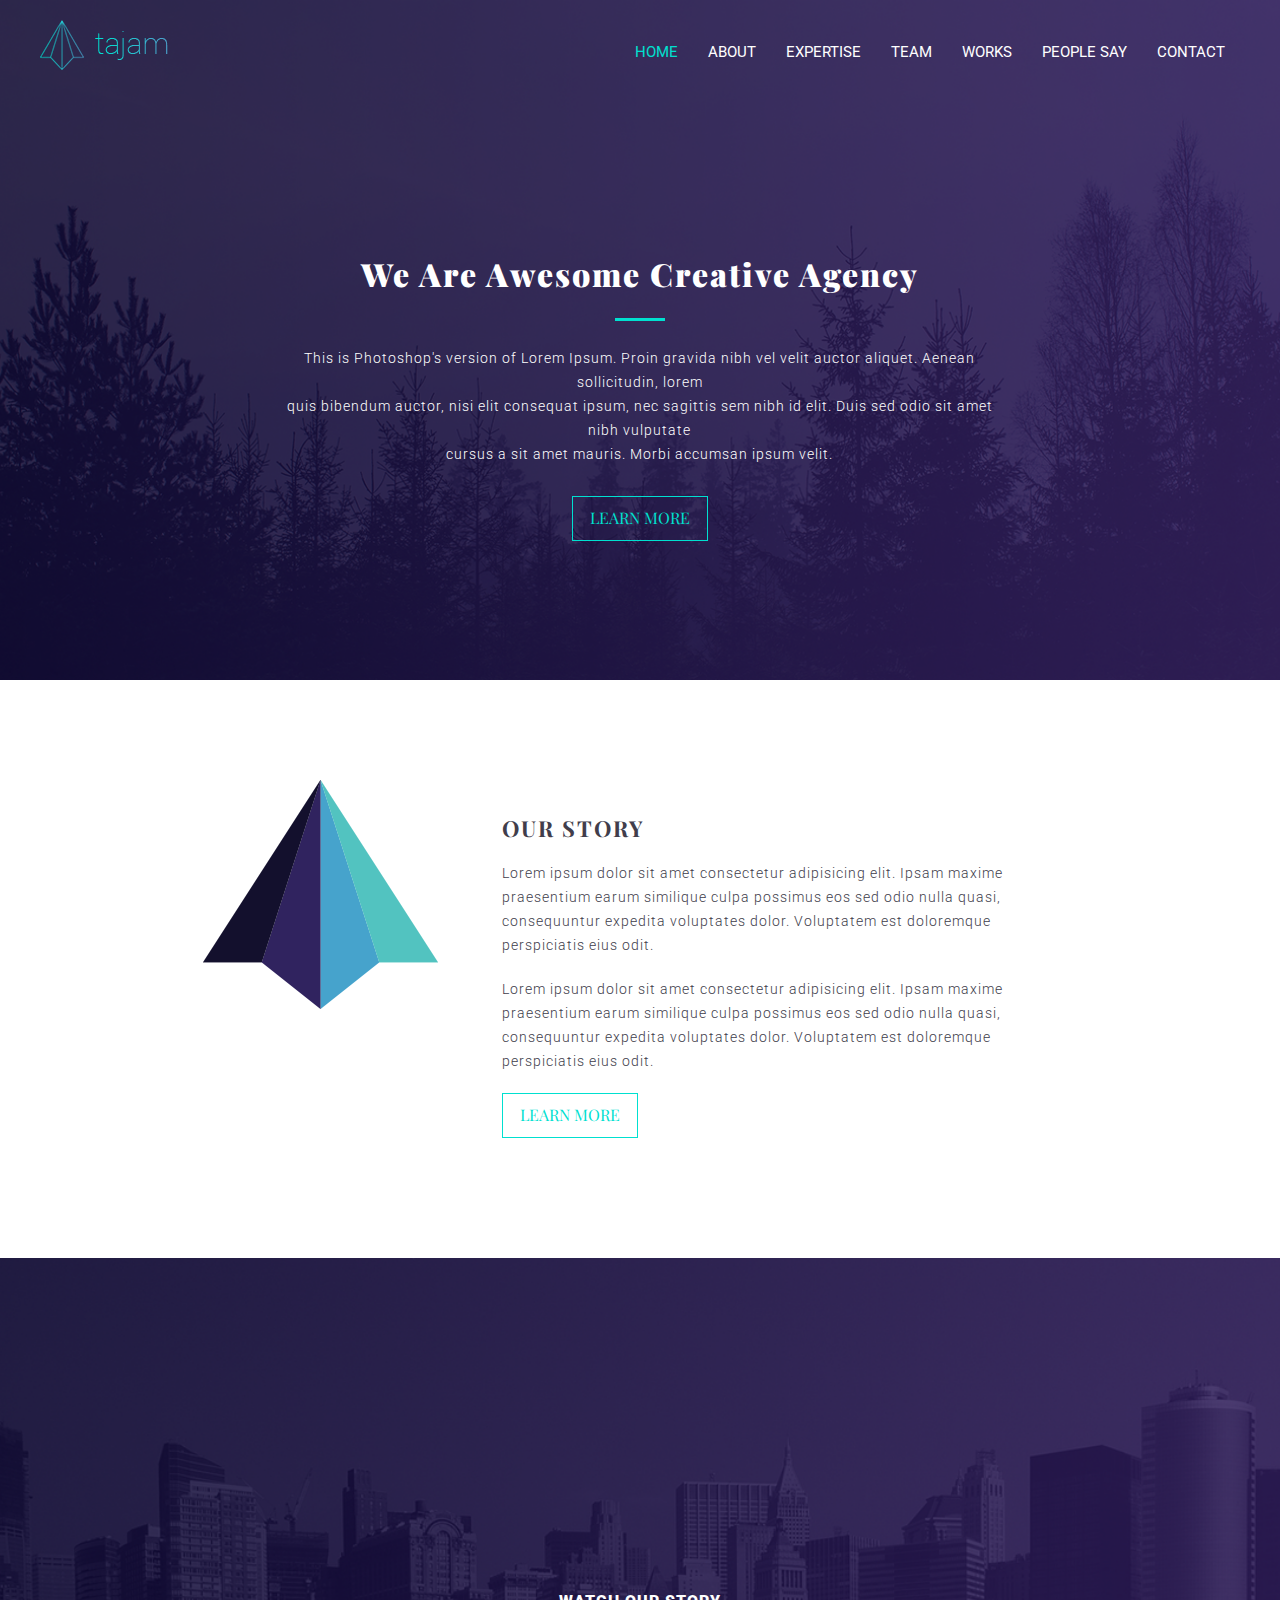
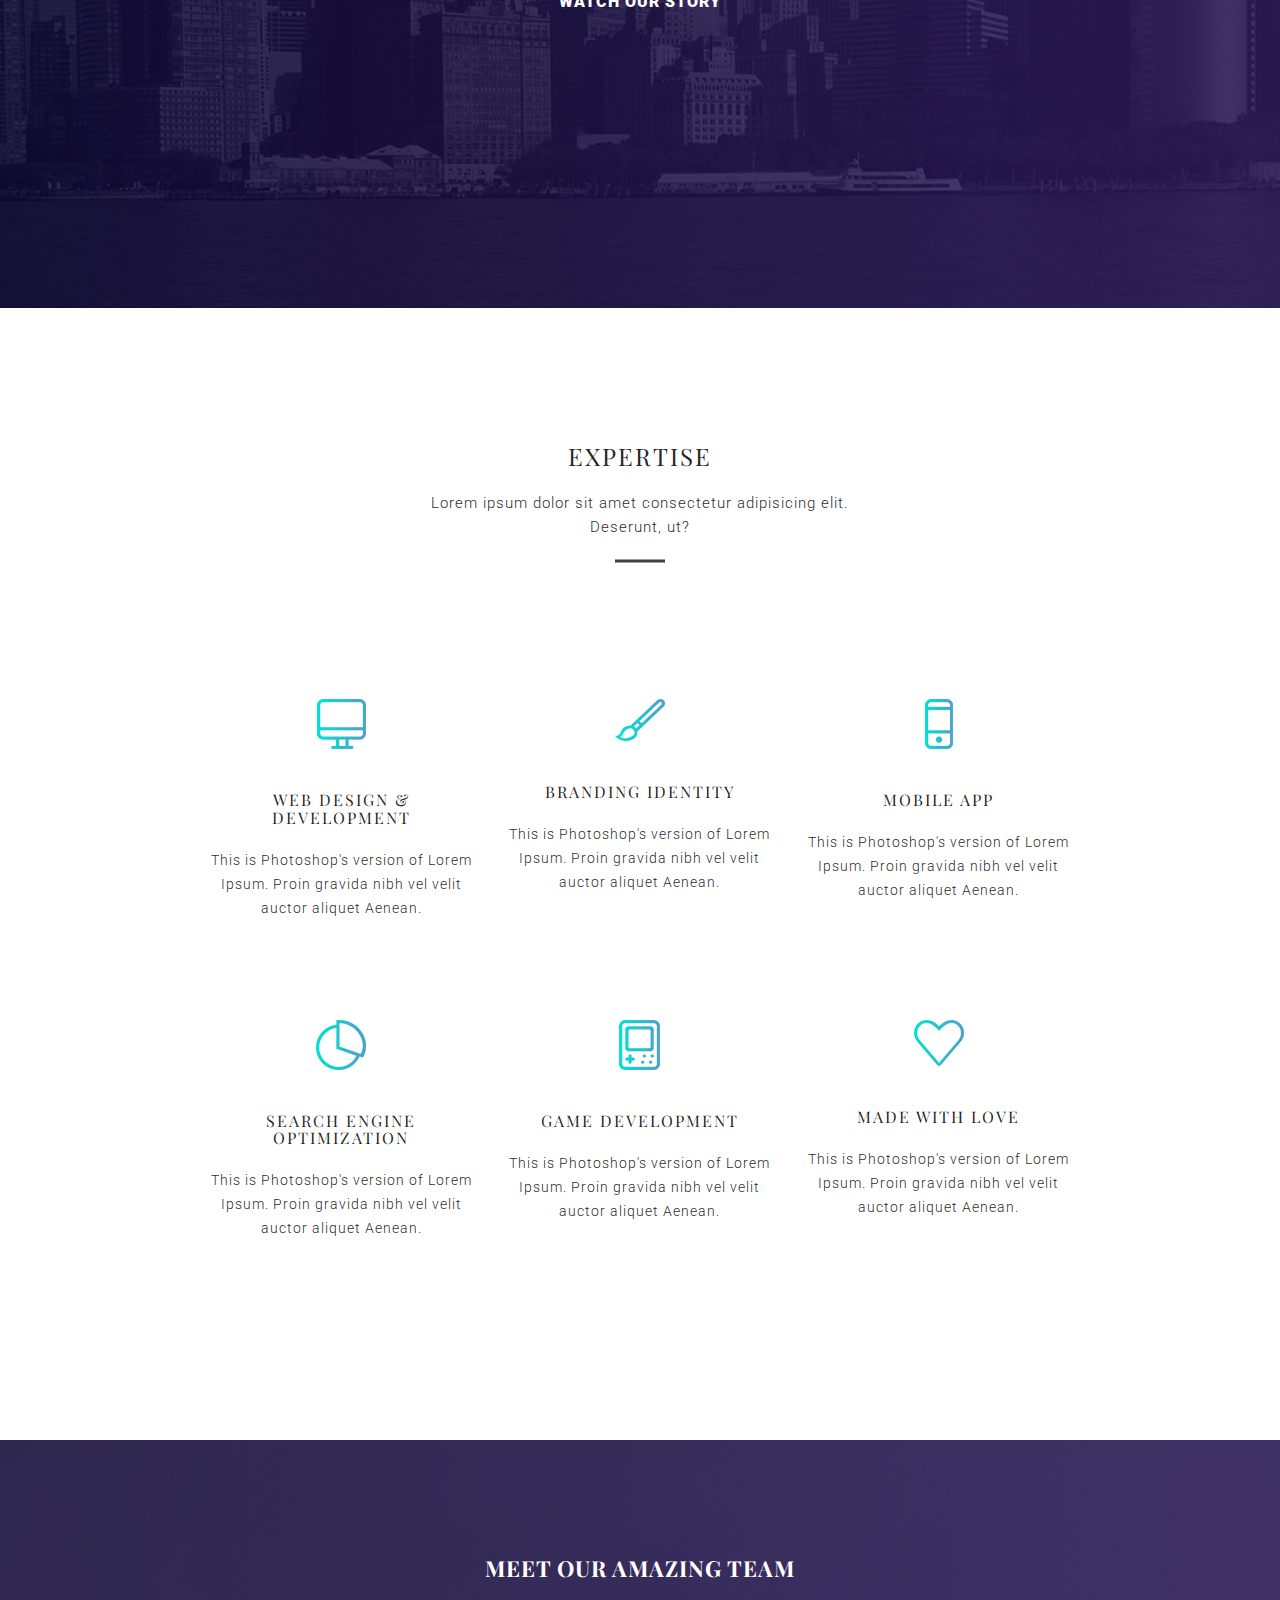
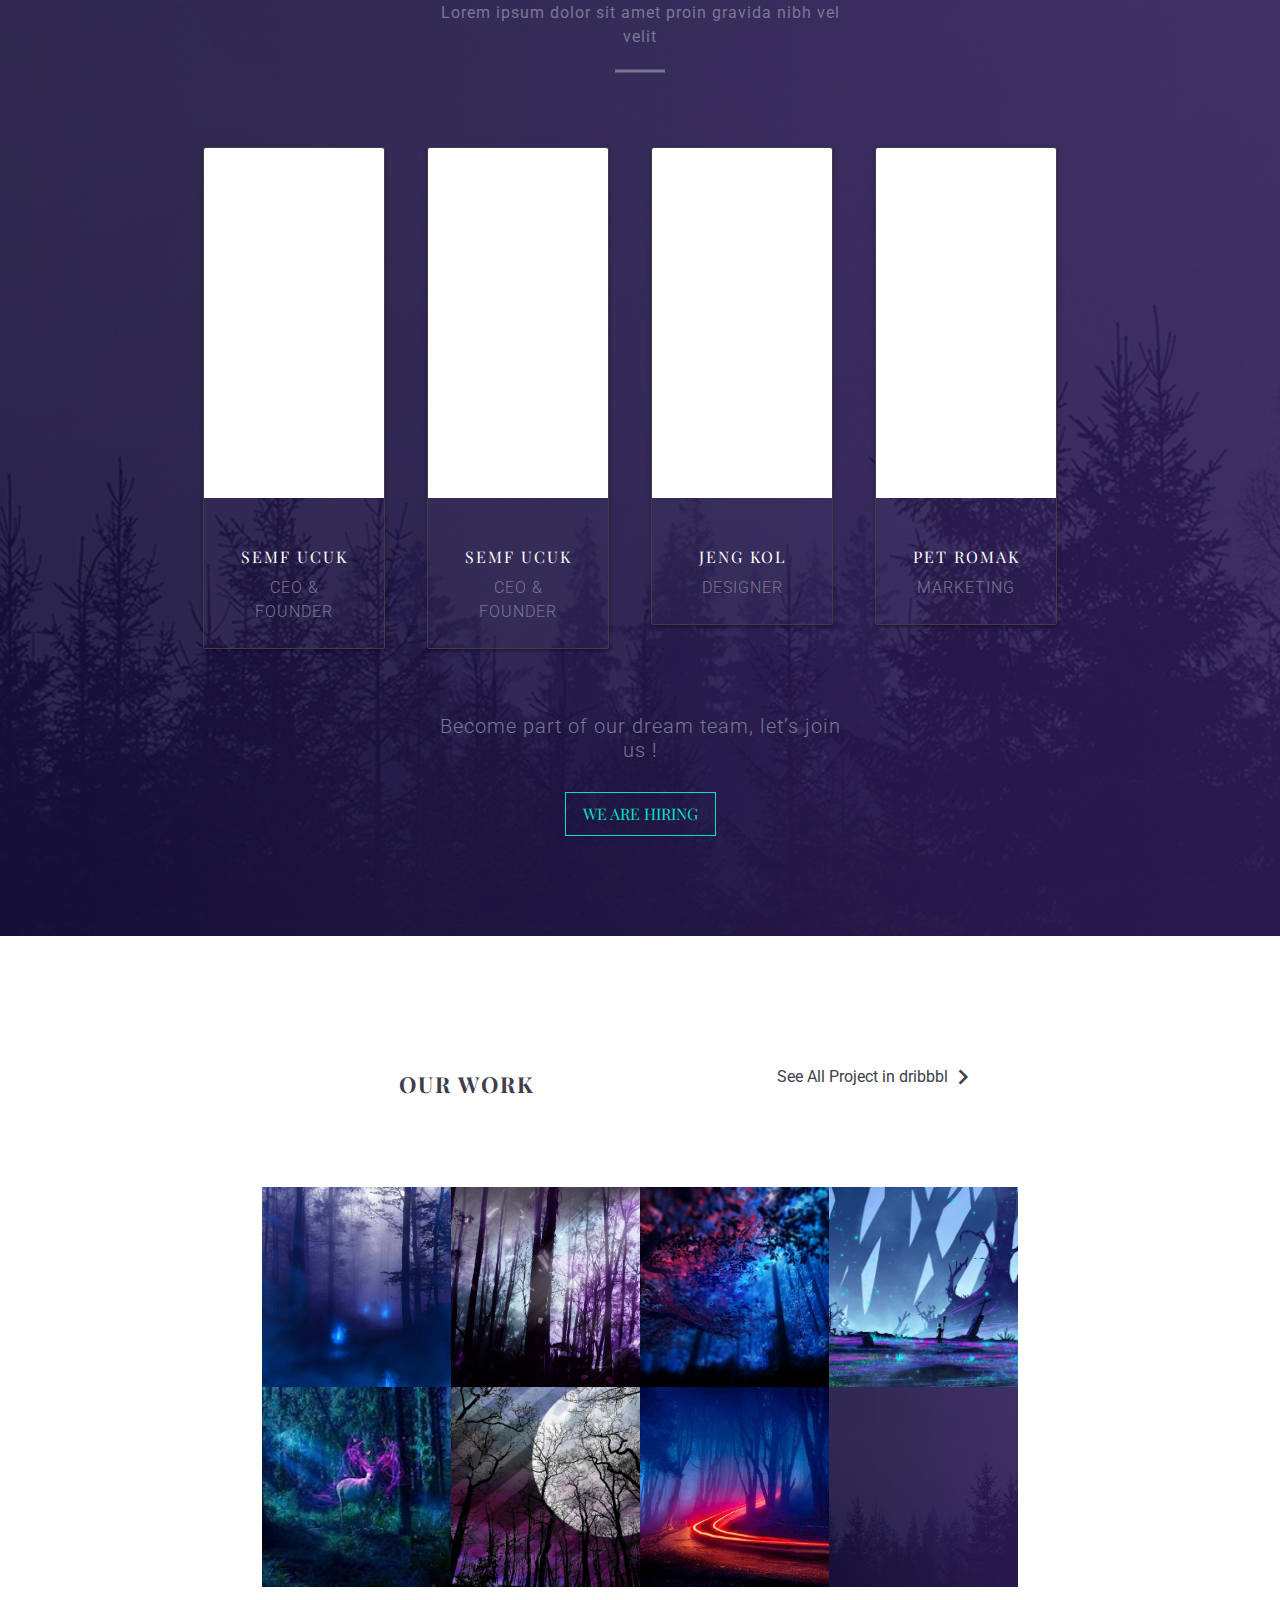
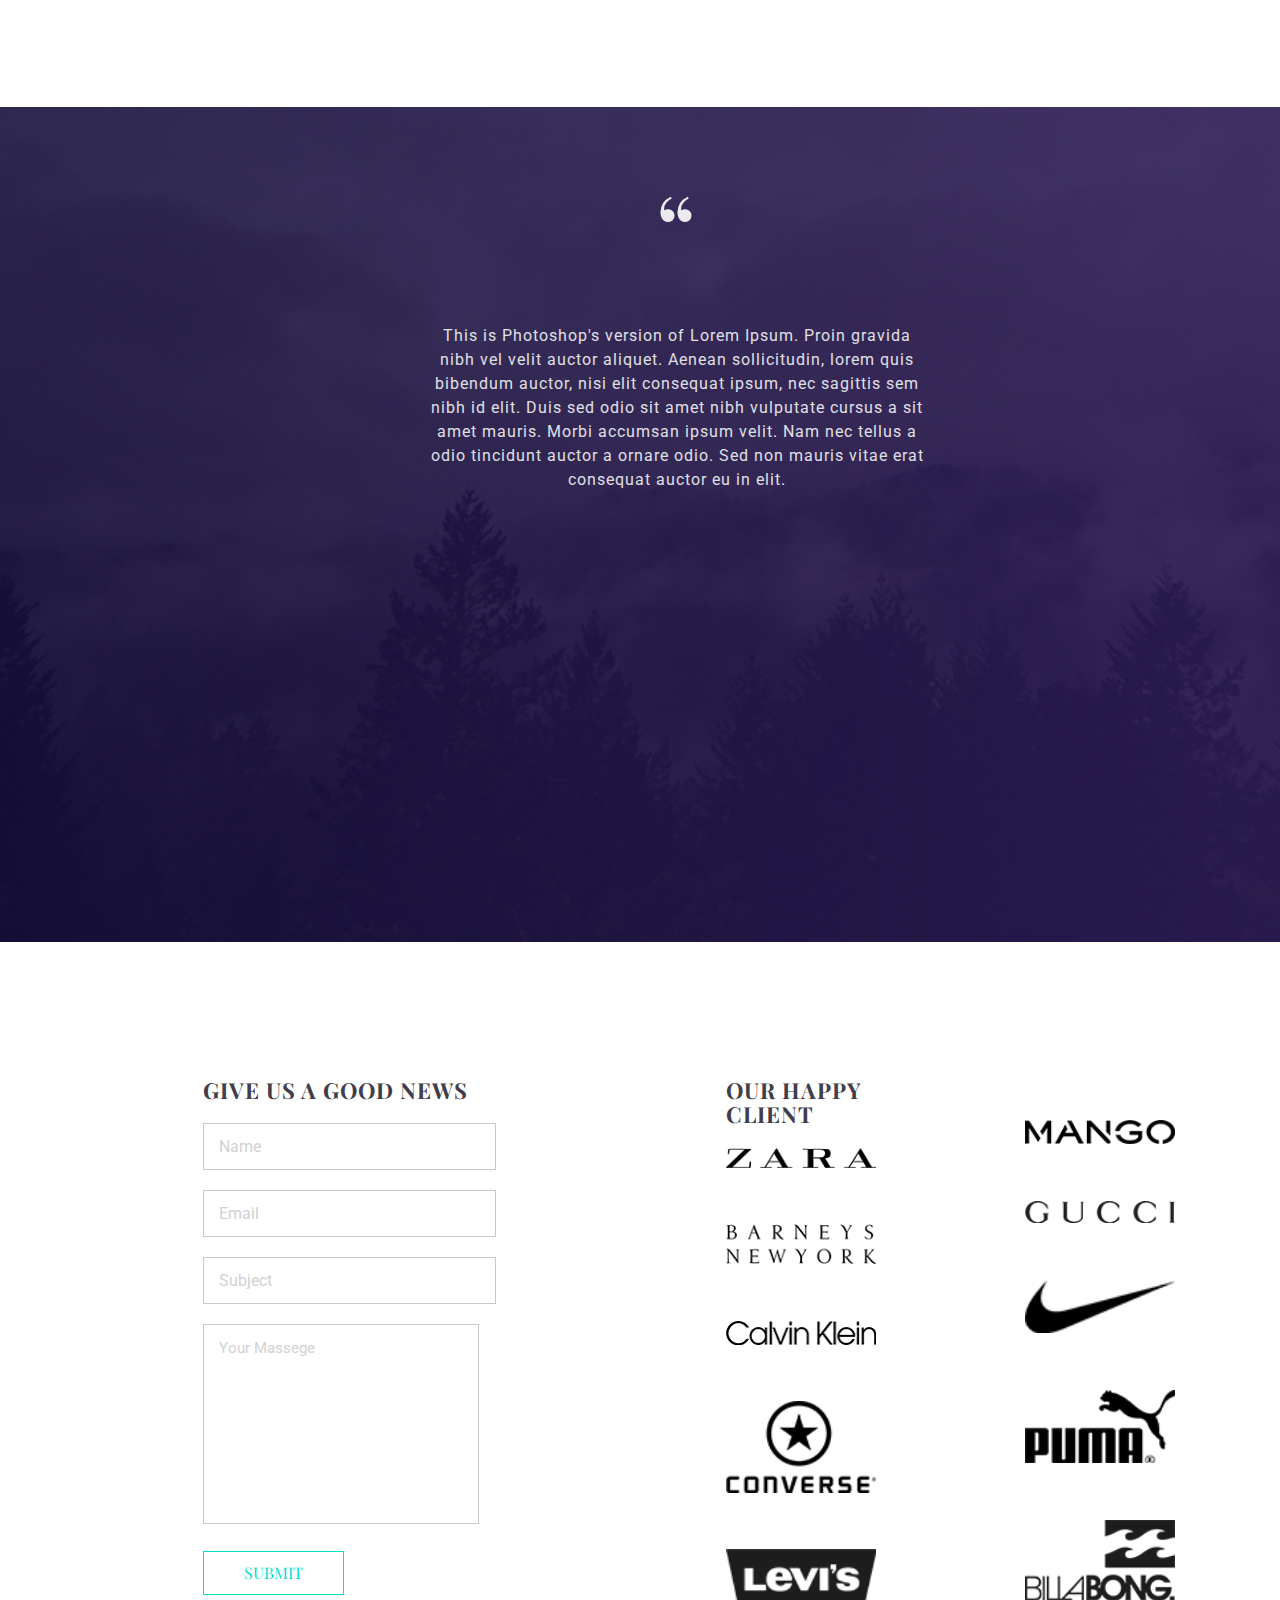
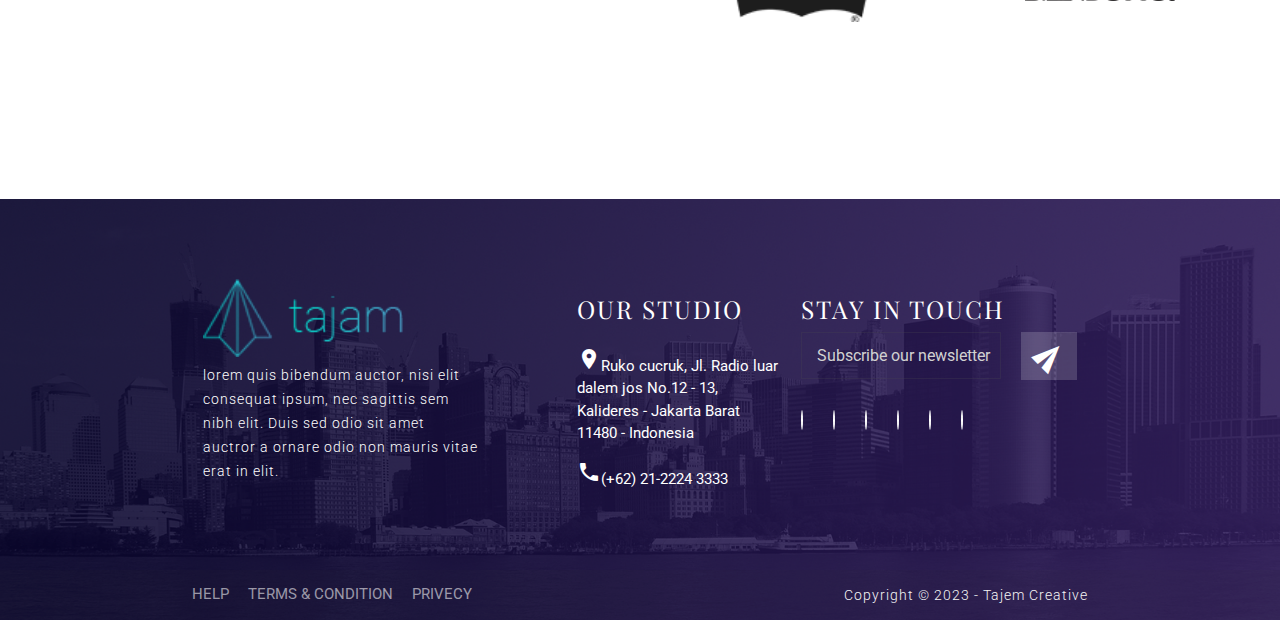
<file: index.html>
<!DOCTYPE html><html lang="en"><head><meta charset="utf-8"><meta name="viewport" content="width=device-width, initial-scale=1.0"><title>TAJEM</title><link rel="icon" type="image/x-icon" href="Replace_with_your_logo.5d8e3018.png"><link rel="stylesheet" href="https://cdnjs.cloudflare.com/ajax/libs/font-awesome/6.4.2/css/all.min.css" integrity="sha512-z3gLpd7yknf1YoNbCzqRKc4qyor8gaKU1qmn+CShxbuBusANI9QpRohGBreCFkKxLhei6S9CQXFEbbKuqLg0DA==" crossorigin referrerpolicy="no-referrer"><link href="https://fonts.googleapis.com/icon?family=Material+Icons" rel="stylesheet"><link type="text/css" rel="stylesheet" href="index.38c04e9c.css" media="screen,projection"><link rel="stylesheet" href="index.156e88ff.css"></head><body> <header id="header"> <nav> <div class="nav__container nav-wrapper"> <a href="index.html" class="brand-logo"><img class="header__img" src="tajam.859ec18f.png" alt></a> <a href="#" data-target="mobile-demo" class="sidenav-trigger"><i class="material-icons">menu</i></a> <ul class="hide-on-med-and-down right"> <li><a class="active" href="index.html">HOME</a></li> <li><a href="#">ABOUT</a></li> <li><a href="#">EXPERTISE</a></li> <li><a href="#">TEAM</a></li> <li><a href="#">WORKS</a></li> <li><a href="#">PEOPLE SAY</a></li> <li><a href="#">CONTACT</a></li> </ul> </div> </nav>  <ul class="sidenav" id="mobile-demo"> <li><a href="index.html">HOME</a></li> <li><a href="#">ABOUT</a></li> <li><a href="#">EXPERTISE</a></li> <li><a href="#">TEAM</a></li> <li><a href="#">WORKS</a></li> <li><a href="#">PEOPLE SAY</a></li> <li><a href="#">CONTACT</a></li> </ul> <div class="aboutUS"> <div class="container"> <div class="row"> <div class="col m10 offset-m1"> <h1 class="aboutUS__header">We Are Awesome Creative Agency</h1> <p class="aboutUS__text">This is Photoshop's version of Lorem Ipsum. Proin gravida nibh vel velit auctor aliquet. Aenean sollicitudin, lorem <br>quis bibendum auctor, nisi elit consequat ipsum, nec sagittis sem nibh id elit. Duis sed odio sit amet nibh vulputate <br>cursus a sit amet mauris. Morbi accumsan ipsum velit.</p> <button class="btn__primary">learn more</button> </div> </div> </div> </div> </header> <main id="main"> <div class="story"> <div class="container"> <div class="row"> <div class="col m4"> <img src="Replace_with_your_logo.5d8e3018.png" alt class="main__img"> </div> <div class="col m8"> <h2 class="story__header">OUR STORY</h2> <p class="story__text">Lorem ipsum dolor sit amet consectetur adipisicing elit. Ipsam maxime praesentium earum similique culpa possimus eos sed odio nulla quasi, consequuntur expedita voluptates dolor. Voluptatem est doloremque perspiciatis eius odit.</p> <p class="story__text">Lorem ipsum dolor sit amet consectetur adipisicing elit. Ipsam maxime praesentium earum similique culpa possimus eos sed odio nulla quasi, consequuntur expedita voluptates dolor. Voluptatem est doloremque perspiciatis eius odit.</p> <button class="btn__primary">Learn more</button> </div> </div> </div> </div> <div class="story__video"> <a class="storry__video_link" href="#"><i class="fa-circle-play fa-regular"></i></a> <p class="story__video__text">watch our story</p> </div> <div class="expertise"> <div class="container"> <div class="row"> <div class="col expertise__box m6 offset-m3"> <h2 class="expertise__box_header">expertise</h2> <p class="expertise__box_text">Lorem ipsum dolor sit amet consectetur adipisicing elit. Deserunt, ut?</p> </div> </div> <div class="expertise__item_box row">  <div class="col expertise__container m4 s12"> <img src="pc.ef7fba53.png" alt class="expertise__container_img"> <h2 class="expertise__container_header">WEB DESIGN & DEVELOPMENT</h2> <p class="expertise__container_text">This is Photoshop's version of Lorem Ipsum. Proin gravida nibh vel velit auctor aliquet Aenean.</p> </div>  <div class="col expertise__container m4 s12"> <img src="PUT_YOUR_ICON_HERE%20(1).d5d97c92.png" alt class="expertise__container_img"> <h2 class="expertise__container_header">BRANDING IDENTITY</h2> <p class="expertise__container_text">This is Photoshop's version of Lorem Ipsum. Proin gravida nibh vel velit auctor aliquet Aenean.</p> </div>  <div class="col expertise__container m4 s12"> <img src="PUT_YOUR_ICON_HERE%20(2).f0d4e178.png" alt class="expertise__container_img"> <h2 class="expertise__container_header">MOBILE APP</h2> <p class="expertise__container_text">This is Photoshop's version of Lorem Ipsum. Proin gravida nibh vel velit auctor aliquet Aenean.</p> </div> </div> <div class="row">  <div class="col expertise__container m4 s12"> <img src="PUT_YOUR_ICON_HERE%20(3).d35aefab.png" alt class="expertise__container_img"> <h2 class="expertise__container_header">SEARCH ENGINE OPTIMIZATION</h2> <p class="expertise__container_text">This is Photoshop's version of Lorem Ipsum. Proin gravida nibh vel velit auctor aliquet Aenean.</p> </div>  <div class="col expertise__container m4 s12"> <img src="PUT_YOUR_ICON_HERE%20(4).69dcbf3e.png" alt class="expertise__container_img"> <h2 class="expertise__container_header">GAME DEVELOPMENT</h2> <p class="expertise__container_text">This is Photoshop's version of Lorem Ipsum. Proin gravida nibh vel velit auctor aliquet Aenean.</p> </div>  <div class="col expertise__container m4 s12"> <img src="PUT_YOUR_ICON_HERE%20(5).ab506016.png" alt class="expertise__container_img"> <h2 class="expertise__container_header">MADE WITH LOVE</h2> <p class="expertise__container_text">This is Photoshop's version of Lorem Ipsum. Proin gravida nibh vel velit auctor aliquet Aenean.</p> </div> </div> </div> </div> <div class="team"> <div class="container"> <div class="row team__header_box"> <div class="col m6 offset-m3"> <h2 class="team__header">MEET OUR AMAZING TEAM</h2> <p class="team__text">Lorem ipsum dolor sit amet proin gravida nibh vel velit</p> </div> </div> <div class="row">  <div class="col l3 m6 s12"> <div class="card"> <div class="card-image"> <img class="team__card_img" src="Card-img-1.d2567457.png"> </div> <div class="card-content"> <h5 class="card__content_header">SEMF UCUK</h5> <p class="card__content_text">CEO & FOUNDER</p> </div> </div> </div>  <div class="col l3 m6 s12"> <div class="card"> <div class="card-image"> <img class="team__card_img" src="Card-img-1.d2567457.png"> </div> <div class="card-content"> <h5 class="card__content_header">SEMF UCUK</h5> <p class="card__content_text">CEO & FOUNDER</p> </div> </div> </div>  <div class="col l3 m6 s12"> <div class="card"> <div class="card-image"> <img class="team__card_img" src="Card-img-1.d2567457.png"> </div> <div class="card-content"> <h5 class="card__content_header">JENG KOL</h5> <p class="card__content_text">DESIGNER</p> </div> </div> </div>  <div class="col l3 m6 s12"> <div class="card"> <div class="card-image"> <img class="team__card_img" src="Card-img-1.d2567457.png"> </div> <div class="card-content"> <h5 class="card__content_header">PET ROMAK</h5> <p class="card__content_text">MARKETING</p> </div> </div> </div> </div> <div class="team__info"> <div class="row"> <div class="col m6 offset-m3"> <p class="team__info_text">Become part of our dream team, let’s join us ! </p> <button class="btn__primary">WE ARE HIRING</button> </div> </div> </div> </div> </div> <div class="gallery"> <div class="container"> <div class="gallery__center_container row"> <div class="col m4"> <h2 class="gallery__header"> OUR WORK </h2> </div> <div class="col m4"> <a href="#" class="gallery__link"> See All Project in dribbbl <i class="large material-icons"> chevron_right </i> </a> </div> </div> <div class="gallery__container no-margin row">  <div class="col m3 no-padding"> <img src="1.ccfda383.jpg" alt class="gallery__img materialboxed"> </div>  <div class="col m3 no-padding"> <img src="2.47442967.jpg" alt class="gallery__img materialboxed"> </div>  <div class="col m3 no-padding"> <img src="3.b791376f.jpg" alt class="gallery__img materialboxed"> </div>  <div class="col m3 no-padding"> <img src="4.18a33a66.jpg" alt class="gallery__img materialboxed"> </div> </div> <div class="margin-top no-margin row">  <div class="col m3 no-padding"> <img src="5.fe44cb85.jpg" alt class="gallery__img materialboxed"> </div>  <div class="col m3 no-padding"> <img src="6.cdbd22d9.jpg" alt class="gallery__img materialboxed"> </div>  <div class="col m3 no-padding"> <img src="7.7a92818a.jpg" alt class="gallery__img materialboxed"> </div>  <div class="col m3 no-padding"> <img src="bg.dcd45d22.png" alt class="gallery__img materialboxed"> </div> </div> </div> </div> <div class="slider__team"> <div class="container slider__team_container"> <div class="row"> <div class="col m11 offset-m1 s12"> <h2 class="slider__team_header">“</h2> </div> </div> <div class="row"> <div class="col m7 offset-m3"> <p class="slider__team_text">This is Photoshop's version of Lorem Ipsum. Proin gravida nibh vel velit auctor aliquet. Aenean sollicitudin, lorem quis bibendum auctor, nisi elit consequat ipsum, nec sagittis sem nibh id elit. Duis sed odio sit amet nibh vulputate cursus a sit amet mauris. Morbi accumsan ipsum velit. Nam nec tellus a odio tincidunt auctor a ornare odio. Sed non mauris vitae erat consequat auctor eu in elit.</p> </div> </div> <div class="slider"> <div class="row"> <div class="col m12 s12"> <div class="carousel"> <a class="carousel-item" href="#"><img src="team1.4d6eba46.png"></a> <a class="carousel-item" href="#"><img src="team2.b5c814ee.png"></a> <a class="carousel-item" href="#"><img src="team3.8e7a791e.png"></a> <a class="carousel-item" href="#"><img src="team4.25d46c0e.png"></a> <a class="carousel-item" href="#"><img src="team5.fc5b1bdc.png"></a> </div> </div> </div> </div> </div> </div> <form id="form"> <div class="container"> <div class="row"> <div class="col l4 m3"> <h2 class="form__header">GIVE US A GOOD NEWS</h2> <input class="form__item" type="text" placeholder="Name"> <input class="form__item" type="email" placeholder="Email"> <input class="form__item" type="text" placeholder="Subject"> <textarea id="message" name="message" rows="4" cols="50" placeholder="Your Massege"></textarea> <button class="btn__primary btn__submit">Submit</button> </div> <div class="col l3 m3 offset-l3 offset-m1 offset-s1 s11"> <h2 class="form__header">OUR HAPPY CLIENT</h2> <img src="Zara_Logo.svg.d0e51125.png" alt class="form__item_img"> <img src="1280px-Barneys_New_York_Logo.svg.ce5994c8.png" alt class="form__item_img"> <img class="form__item_img" src="Calvin_klein_logo.svg.6de6fe28.png"> <img class="form__item_img" src="Converse_logo.svg.9fa52fcc.png"> <img class="form__item_img" src="1280px-Levi's_logo.svg.690f9a7a.png"> </div> <div class="col col__padding l1 m3 offset-l1 offset-m1 offset-s1 s11"> <img src="Logo_of_Mango_(new).svg.eeda35ee.png" alt class="form__item_img"> <img src="1280px-Gucci_Logo.svg.722e4b82.png" alt class="form__item_img"> <img class="form__item_img" src="1280px-Logo_NIKE.svg.7f92afde.png"> <img class="form__item_img" src="Puma_Logo.svg.11c62539.png"> <img class="form__item_img" src="Billabong.svg.e9e9fb5c.png"> </div> </div> </div> </form> <footer class="page-footer" id="footer"> <div class="container footer__container"> <div class="row"> <div class="col l4 s12"> <img src="tajam.859ec18f.png" alt class="footer__logo"> <p class="footer__text text-lighten-4">lorem quis bibendum auctor, nisi elit consequat ipsum, nec sagittis sem nibh elit. Duis sed odio sit amet auctror a ornare odio non mauris vitae erat in elit.</p> </div> <div class="col l3 offset-l1 s12"> <h5 class="footer__header white-text">OUR STUDIO</h5> <ul class="footer__links"> <li><a class="text-lighten-3 white-text" href="#!"> <i class="material-icons">location_on</i>Ruko cucruk, Jl. Radio luar dalem jos No.12 - 13, Kalideres - Jakarta Barat 11480 - Indonesia</a></li> <li><a class="text-lighten-3 white-text" href="tel:622122243333"> <i class="material-icons">local_phone</i>(+62) 21-2224 3333</a></li> </ul> </div> <div class="col l4 s12"> <h5 class="footer__header white-text">STAY IN TOUCH</h5> <div class="form"> <input class="footer__input" type="text" placeholder="Subscribe our newsletter"> <button class="footer__submit_btn"><i class="material-icons">send</i></button> </div> <div class="footer__massegers"> <a href class="footer__massegers_item"><i class="fa-brands fa-facebook-f"></i></a> <a href class="footer__massegers_item"><i class="fa-brands fa-twitter"></i></a> <a href class="footer__massegers_item"><i class="fa-brands fa-dribbble"></i></a> <a href class="footer__massegers_item"><i class="fa-brands fa-instagram"></i></a> <a href class="footer__massegers_item"><i class="fa-brands fa-google-plus-g"></i></a> <a href class="footer__massegers_item"><i class="fa-brands fa-youtube"></i></a> </div> </div> </div> </div> <div class="footer-copyright"> <div class="container"> <a class="footer__secont_link" href="#">HELP</a> <a class="footer__secont_link" href="#">TERMS & CONDITION</a> <a class="footer__secont_link" href="#">PRIVECY</a> <p class="grey-text right text-lighten-4" href="#!">Copyright © 2023 - Tajem Creative</p> </div> </div> </footer> </main> <script src="https://cdnjs.cloudflare.com/ajax/libs/jquery/3.7.1/jquery.min.js" integrity="sha512-v2CJ7UaYy4JwqLDIrZUI/4hqeoQieOmAZNXBeQyjo21dadnwR+8ZaIJVT8EE2iyI61OV8e6M8PP2/4hpQINQ/g==" crossorigin referrerpolicy="no-referrer"></script> <script src="index.03656980.js"></script> <script src="index.c06c11a4.js"></script> </body></html>
</file>
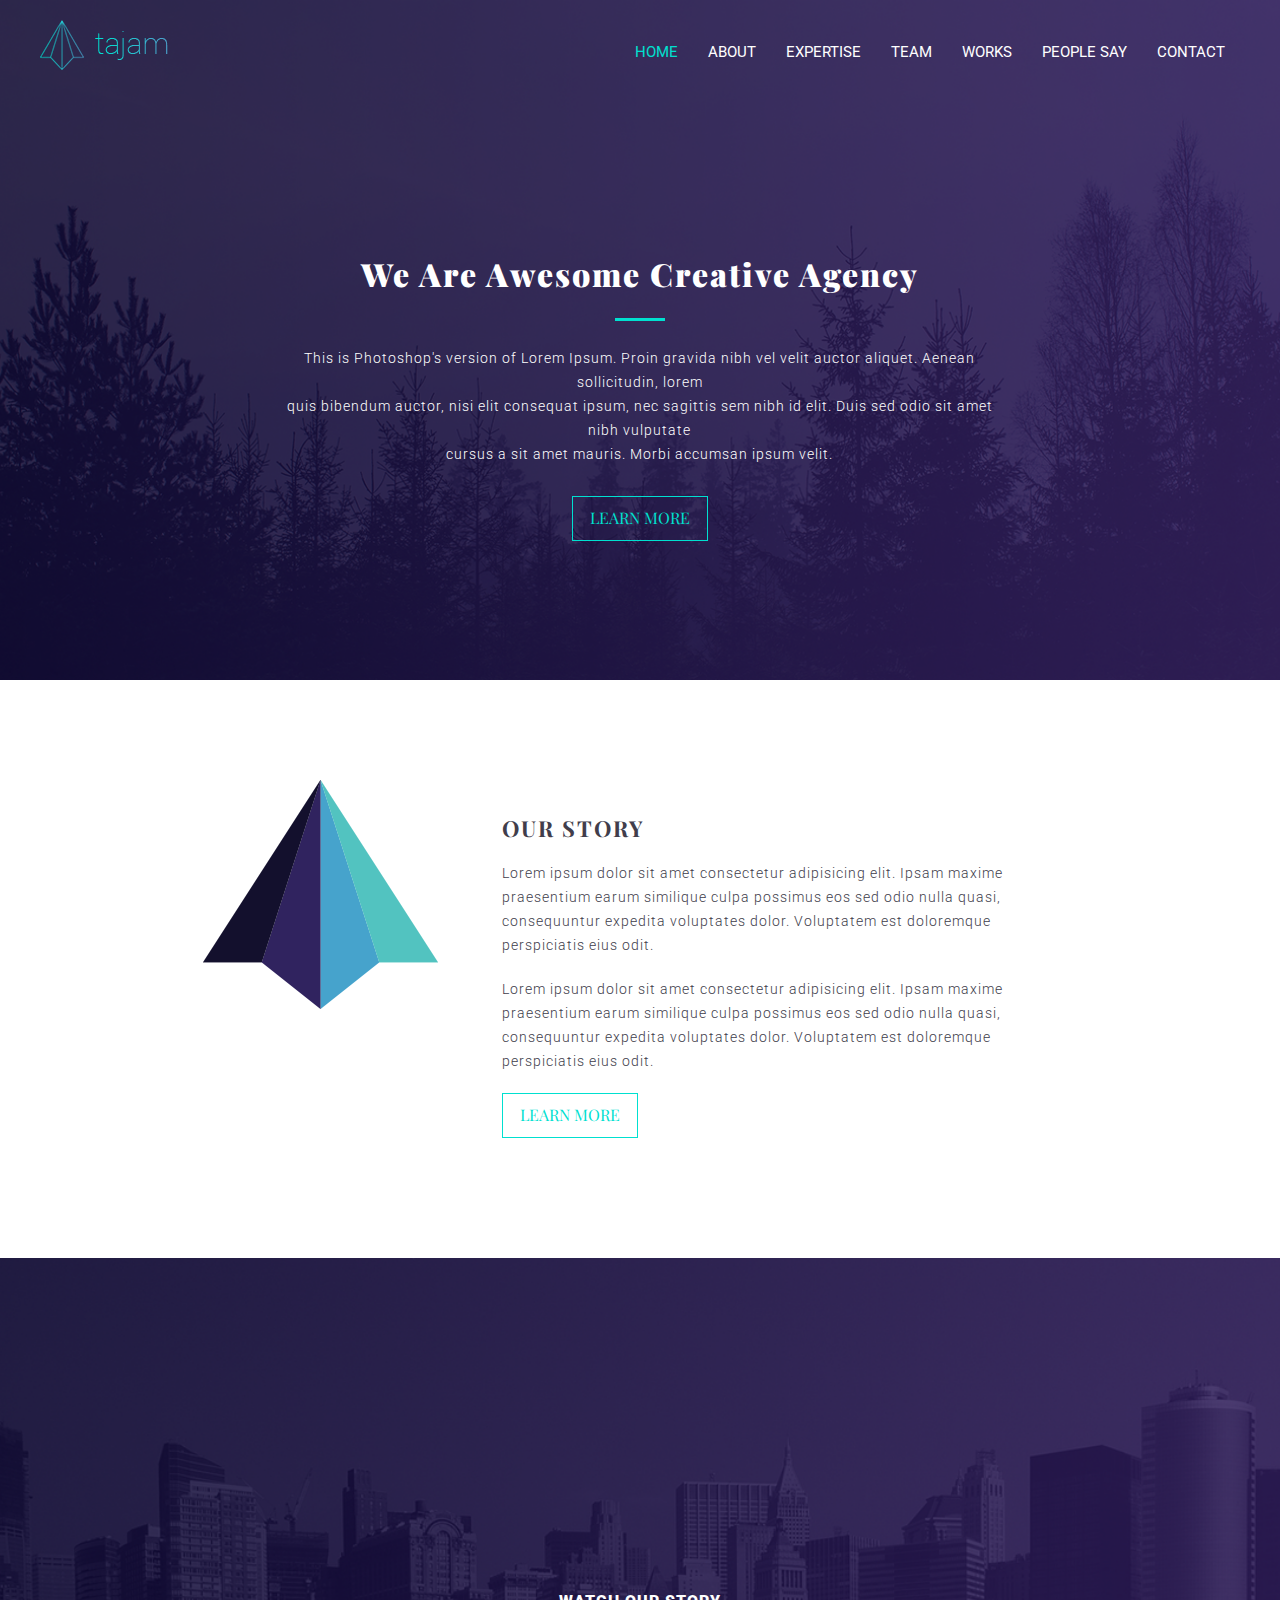
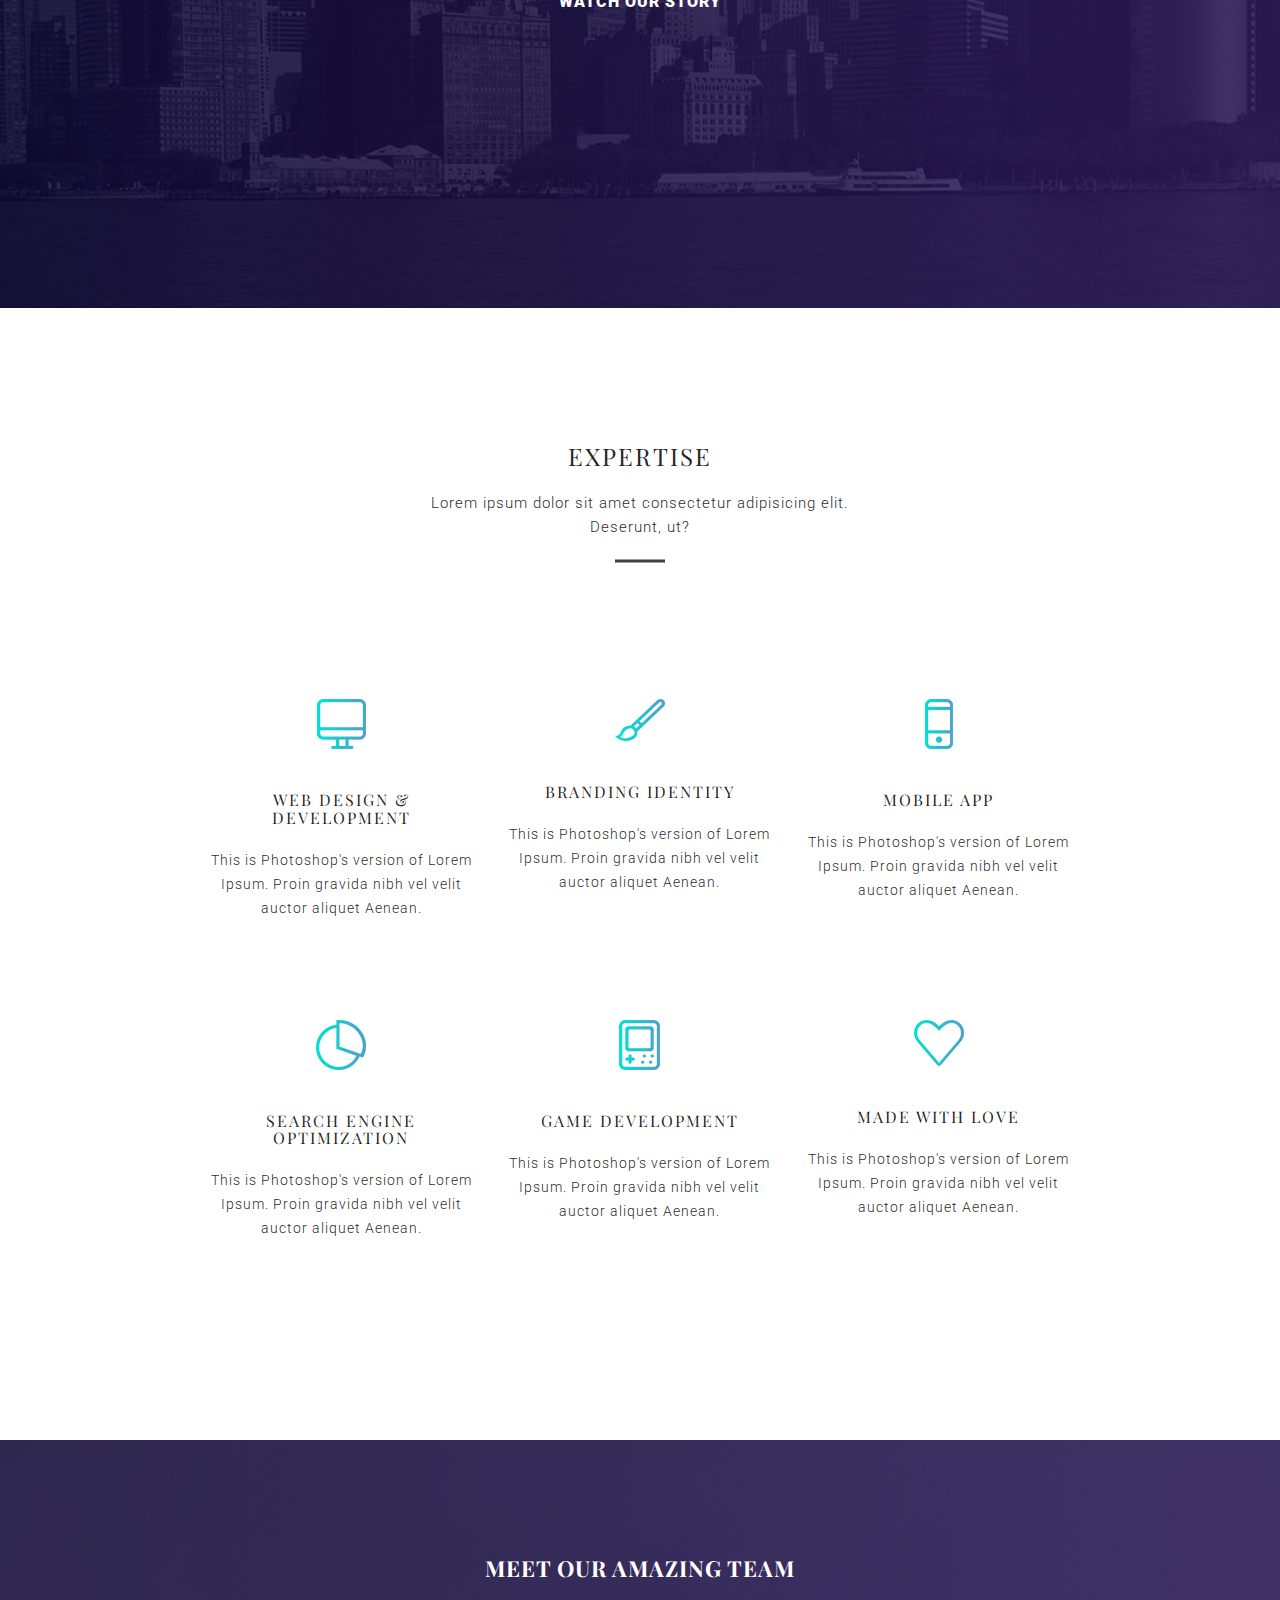
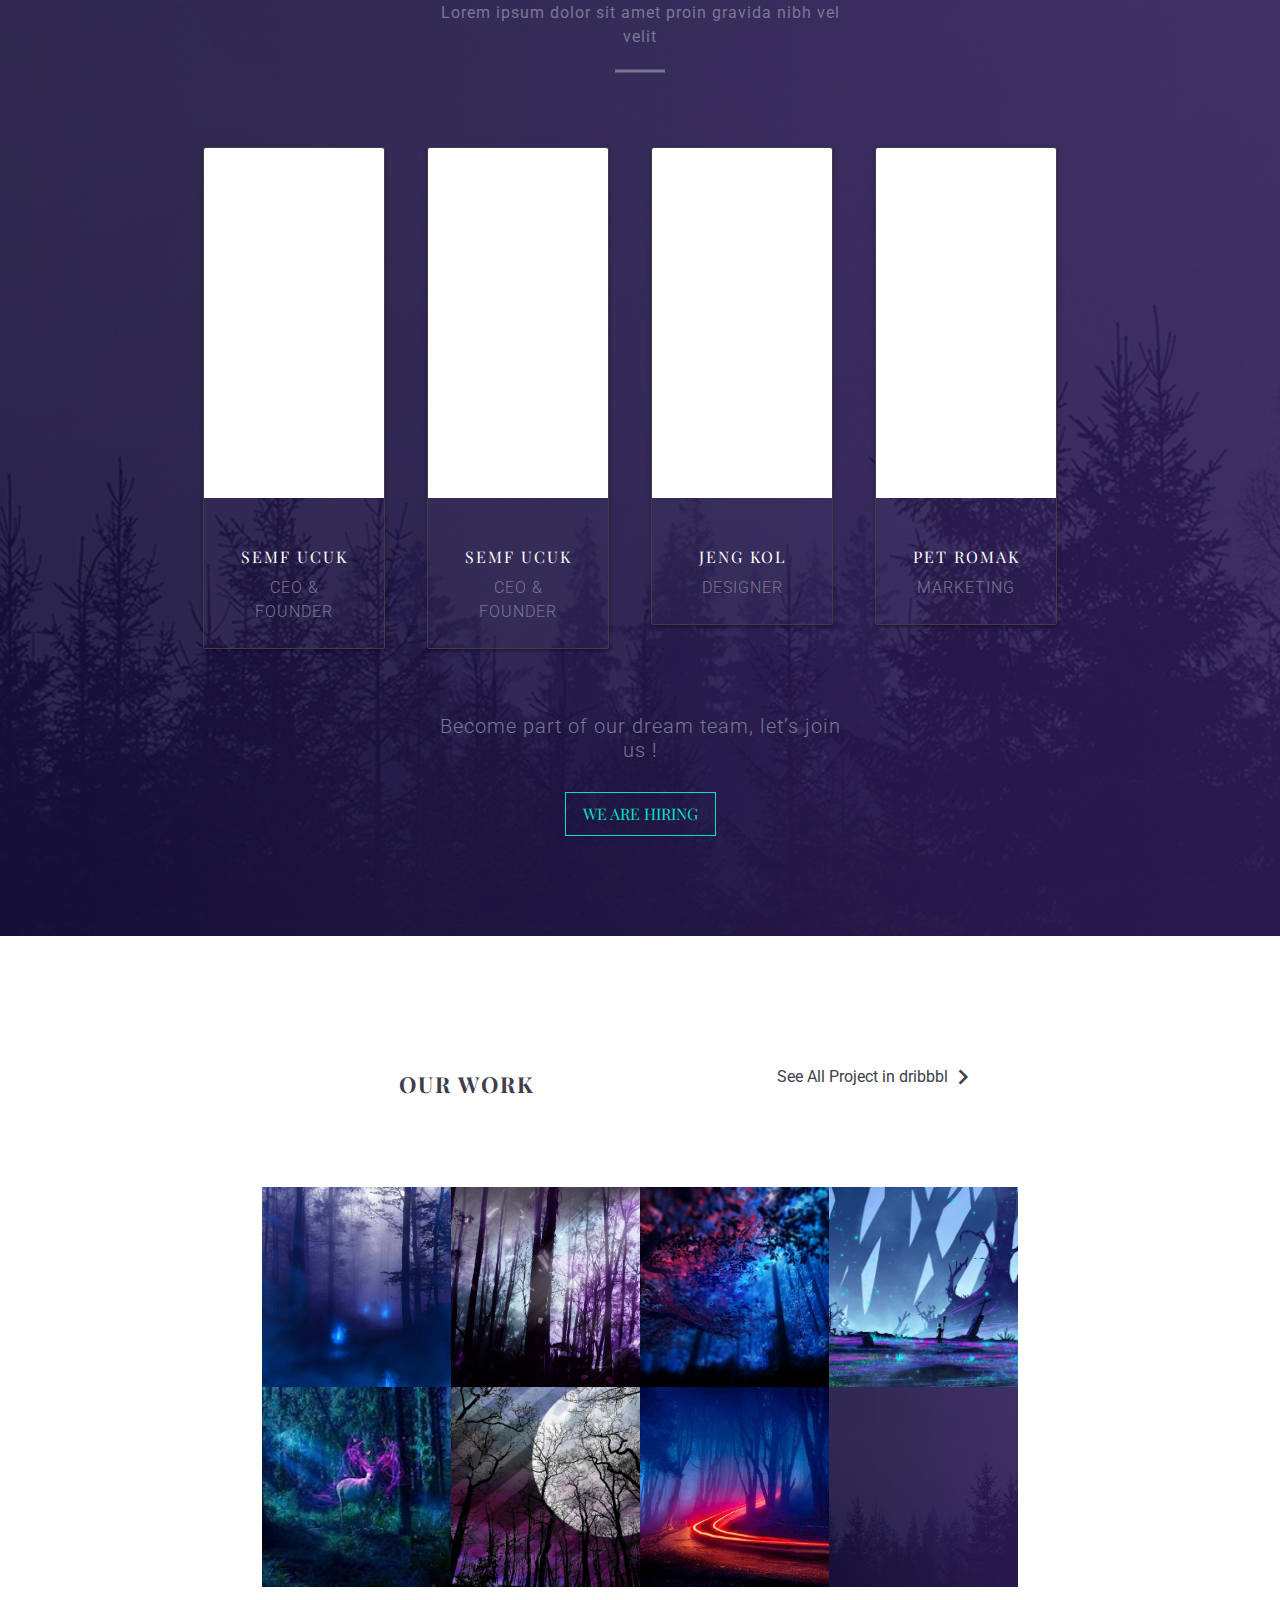
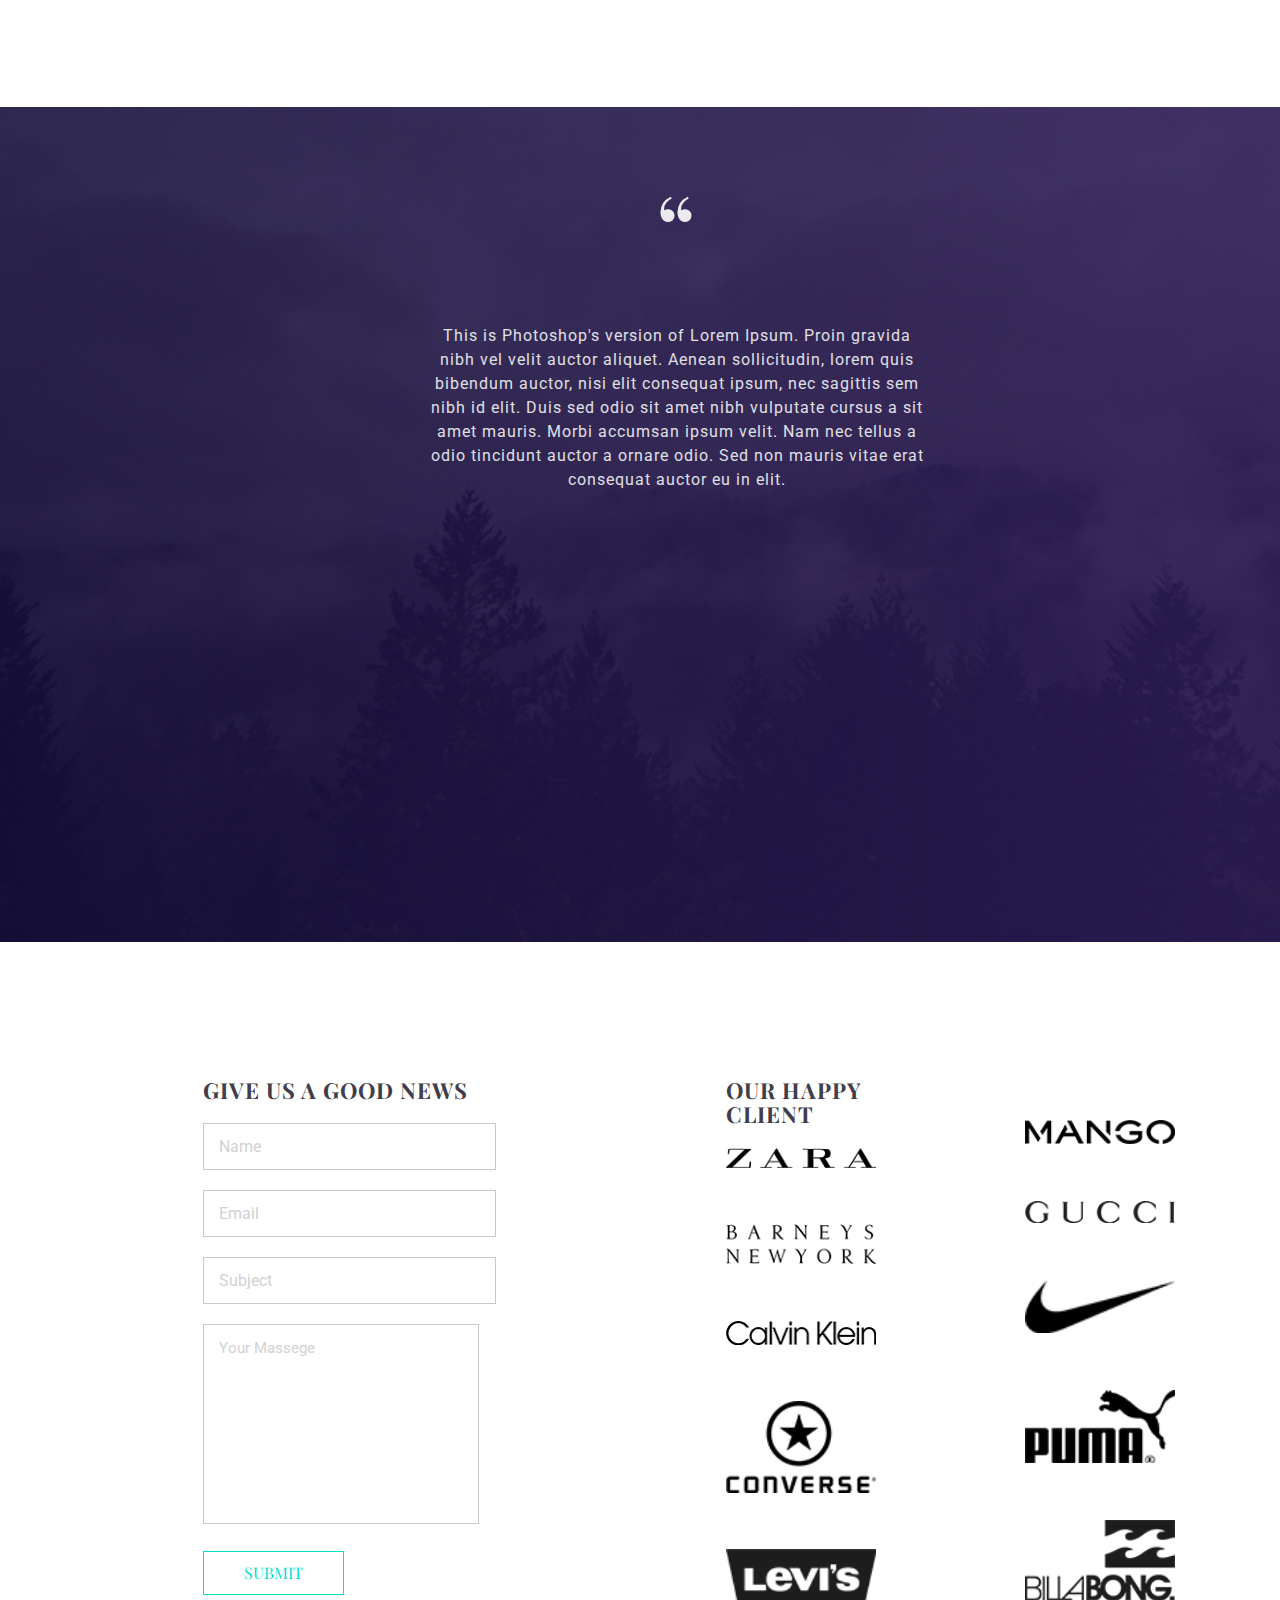
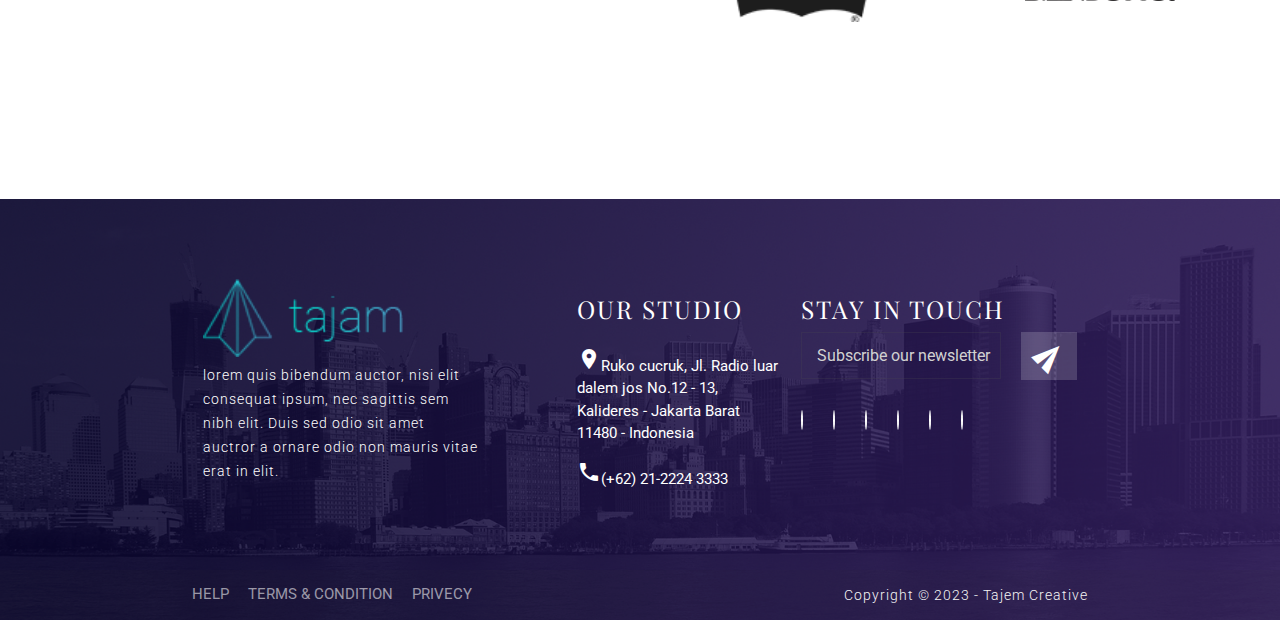
<file: src/index.html>
<!DOCTYPE html>
<html lang="en">
<head>
    <meta charset="UTF-8">
    <meta name="viewport" content="width=device-width, initial-scale=1.0">
    <title>TAJEM</title>
    <link rel="icon" type="image/x-icon" href="img/Replace_with_your_logo.png">
    <link rel="stylesheet" href="https://cdnjs.cloudflare.com/ajax/libs/font-awesome/6.4.2/css/all.min.css" integrity="sha512-z3gLpd7yknf1YoNbCzqRKc4qyor8gaKU1qmn+CShxbuBusANI9QpRohGBreCFkKxLhei6S9CQXFEbbKuqLg0DA==" crossorigin="anonymous" referrerpolicy="no-referrer" />
    <link href="https://fonts.googleapis.com/icon?family=Material+Icons" rel="stylesheet">
    <link type="text/css" rel="stylesheet" href="css/materialize.min.css"  media="screen,projection"/>
    <link rel="stylesheet" href="css/style.css">
</head>
<body>
    <header id="header">
        <nav>
    <div class="nav-wrapper nav__container">
      <a href="index.html" class="brand-logo"><img class="header__img" src="img/tajam.png" alt=""></a>
      <a href="#" data-target="mobile-demo" class="sidenav-trigger"><i class="material-icons">menu</i></a>
      <ul class="right hide-on-med-and-down">
        <li><a class="active" href="index.html">HOME</a></li>
        <li><a href="#">ABOUT</a></li>
        <li><a href="#">EXPERTISE</a></li>
        <li><a href="#">TEAM</a></li>
        <li><a href="#">WORKS</a></li>
        <li><a href="#">PEOPLE SAY</a></li>
        <li><a href="#">CONTACT</a></li>
      </ul>
    </div>
  </nav>
<!-- mobile -->
  <ul class="sidenav" id="mobile-demo">
    <li><a href="index.html">HOME</a></li>
        <li><a href="#">ABOUT</a></li>
        <li><a href="#">EXPERTISE</a></li>
        <li><a href="#">TEAM</a></li>
        <li><a href="#">WORKS</a></li>
        <li><a href="#">PEOPLE SAY</a></li>
        <li><a href="#">CONTACT</a></li>
  </ul>
  <div class="aboutUS">
    <div class="container">
        <div class="row">
            <div class="col m10 offset-m1">
                <h1 class="aboutUS__header">We Are Awesome Creative Agency</h1>
                <p class="aboutUS__text">This is Photoshop's version  of Lorem Ipsum. Proin gravida nibh vel velit auctor aliquet. Aenean sollicitudin, lorem <br>quis bibendum auctor, nisi elit consequat ipsum, nec sagittis sem nibh id elit. Duis sed odio sit amet nibh vulputate <br>cursus a sit amet mauris. Morbi accumsan ipsum velit.</p>
                <button class="btn__primary">learn more</button>
            </div>
        </div>
    </div>
  </div>
    </header>
    <main id="main">
      <div class="story">
        <div class="container">
          <div class="row">
            <div class="col m4">
              <img src="img/Replace_with_your_logo.png" alt="" class="main__img">
            </div>
            <div class="col m8">
              <h2 class="story__header">OUR STORY</h2>
              <p class="story__text">Lorem ipsum dolor sit amet consectetur adipisicing elit. Ipsam maxime praesentium earum similique culpa possimus eos sed odio nulla quasi, consequuntur expedita voluptates dolor. Voluptatem est doloremque perspiciatis eius odit.</p>
              <p class="story__text">Lorem ipsum dolor sit amet consectetur adipisicing elit. Ipsam maxime praesentium earum similique culpa possimus eos sed odio nulla quasi, consequuntur expedita voluptates dolor. Voluptatem est doloremque perspiciatis eius odit.</p>
              <button class="btn__primary">Learn more</button>
            </div>
          </div>
        </div>
      </div>
      <div class="story__video">
        <a class="storry__video_link" href="#"><i class="fa-regular fa-circle-play"></i></a>
        <p class="story__video__text">watch our story</p>
      </div>
      <div class="expertise">
          <div class="container">
            <div class="row">
              <div class="col m6 offset-m3 expertise__box">
                <h2 class="expertise__box_header">expertise</h2>
                <p class="expertise__box_text">Lorem ipsum dolor sit amet consectetur adipisicing elit. Deserunt, ut?</p>
              </div>      
            </div>
            <div class="row expertise__item_box">
              <!-- 1 -->
            <div class="col s12  m4 expertise__container">
             <img src="img/pc.png" alt="" class="expertise__container_img">
             <h2 class="expertise__container_header">WEB DESIGN & DEVELOPMENT</h2>
             <p class="expertise__container_text">This is Photoshop's version  of Lorem Ipsum. Proin gravida nibh vel velit auctor aliquet Aenean.</p>
           </div>
           <!-- 2 -->
           <div class="col s12  m4 expertise__container">
             <img src="img/PUT_YOUR_ICON_HERE (1).png" alt="" class="expertise__container_img">
             <h2 class="expertise__container_header">BRANDING IDENTITY</h2>
             <p class="expertise__container_text">This is Photoshop's version  of Lorem Ipsum. Proin gravida nibh vel velit auctor aliquet Aenean.</p>
           </div>
             <!-- 3 -->  
             <div class="col s12  m4 expertise__container">
               <img src="img/PUT_YOUR_ICON_HERE (2).png" alt="" class="expertise__container_img">
               <h2 class="expertise__container_header">MOBILE APP</h2>
               <p class="expertise__container_text">This is Photoshop's version  of Lorem Ipsum. Proin gravida nibh vel velit auctor aliquet Aenean.</p>
             </div>
            </div>
            <div class="row">
              <!-- 4 -->
              <div class="col s12  m4 expertise__container">
                <img src="img/PUT_YOUR_ICON_HERE (3).png" alt="" class="expertise__container_img">
                <h2 class="expertise__container_header">SEARCH ENGINE OPTIMIZATION</h2>
                <p class="expertise__container_text">This is Photoshop's version  of Lorem Ipsum. Proin gravida nibh vel velit auctor aliquet Aenean.</p>
              </div>
              <!-- 5 -->
              <div class="col s12  m4 expertise__container">
                <img src="img/PUT_YOUR_ICON_HERE (4).png" alt="" class="expertise__container_img">
                <h2 class="expertise__container_header">GAME DEVELOPMENT</h2>
                <p class="expertise__container_text">This is Photoshop's version  of Lorem Ipsum. Proin gravida nibh vel velit auctor aliquet Aenean.</p>
              </div>
              <!-- 6 -->
              <div class="col s12 m4 expertise__container">
                <img src="img/PUT_YOUR_ICON_HERE (5).png" alt="" class="expertise__container_img">
                <h2 class="expertise__container_header">MADE WITH LOVE</h2>
                <p class="expertise__container_text">This is Photoshop's version  of Lorem Ipsum. Proin gravida nibh vel velit auctor aliquet Aenean.</p>
              </div>
            </div>   
          </div>
      </div>
        <div class="team">
          <div class="container">
            <div class="row team__header_box">
              <div class="col m6 offset-m3">
                <h2 class="team__header">MEET OUR AMAZING TEAM</h2>
                <p class="team__text">Lorem ipsum dolor sit amet proin gravida nibh vel velit</p>
              </div>
            </div>
            <div class="row">
              <!-- 1 -->
              <div class="col s12 l3 m6">
                <div class="card">
                  <div class="card-image">
                    <img  class="team__card_img" src="img/Card-img-1.png">
                  </div>
                  <div class="card-content">
                    <h5 class="card__content_header">SEMF UCUK</h5>
                    <p class="card__content_text">CEO & FOUNDER</p>
                  </div>
                </div>
              </div>
              <!-- 2 -->
              <div class="col s12 l3 m6">
                <div class="card">
                  <div class="card-image">
                    <img  class="team__card_img" src="img/Card-img-1.png">
                  </div>
                  <div class="card-content">
                    <h5 class="card__content_header">SEMF UCUK</h5>
                    <p class="card__content_text">CEO & FOUNDER</p>
                  </div>
                </div>
              </div>
              <!-- 3 -->
              <div class="col s12 l3 m6">
                <div class="card">
                  <div class="card-image">
                    <img  class="team__card_img" src="img/Card-img-1.png">
                  </div>
                  <div class="card-content">
                    <h5 class="card__content_header">JENG KOL</h5>
                    <p class="card__content_text">DESIGNER</p>
                  </div>
                </div>
              </div>
              <!-- 4 -->
              <div class="col s12 l3 m6">
                <div class="card">
                  <div class="card-image">
                    <img  class="team__card_img" src="img/Card-img-1.png">
                  </div>
                  <div class="card-content">
                    <h5 class="card__content_header">PET ROMAK</h5>
                    <p class="card__content_text">MARKETING</p>
                    
                  </div>
                </div>
              </div>
            </div>
            <div class="team__info">
              <div class="row">
                <div class="col m6 offset-m3">
                  <p class="team__info_text">Become part of our dream team, let’s join us ! </p>
                  <button class="btn__primary">WE ARE HIRING</button>
                </div>
              </div>
            </div>
          </div>
        </div>
        <div class="gallery">
           <div class="container">
            <div class="row gallery__center_container">
              <div class="col m4">
                <h2 class="gallery__header">
                  OUR WORK
                </h2>
              </div>
              <div class="col m4">
                <a href="#" class="gallery__link">
                  See All Project in dribbbl 
                  <i class="large material-icons">
                    chevron_right
                  </i>
                </a>
              </div> 
            </div>
            <div class="row gallery__container no-margin">
                 <!-- 1 -->
            <div class="col m3 no-padding">
              <img src="img/1.jpg" alt="" class="gallery__img materialboxed">
            </div>
            <!-- 2 -->
            <div class="col m3 no-padding">
              <img src="img/2.jpg" alt="" class="gallery__img materialboxed">
            </div>
            <!-- 3 -->
            <div class="col m3 no-padding">
              <img src="img/3.jpg" alt="" class="gallery__img materialboxed">
            </div>
            <!-- 4 -->
            <div class="col m3 no-padding">
              <img src="img/4.jpg" alt="" class="gallery__img materialboxed">
            </div>           
              </div>
            <div class="row no-margin margin-top">
              <!-- 5 -->
              <div class="col m3 no-padding">
                <img src="img/5.jpg" alt="" class="gallery__img materialboxed">
              </div>
              <!-- 6 -->
              <div class="col m3 no-padding">
                <img src="img/6.jpg" alt="" class="gallery__img materialboxed">
              </div>
              <!-- 7 -->
              <div class="col m3 no-padding">
                <img src="img/7.jpg" alt="" class="gallery__img materialboxed">
              </div>
              <!-- 8 -->
              <div class="col m3  no-padding">
                <img src="img/bg.png" alt="" class="gallery__img materialboxed">
              </div>
            </div>
           </div>
        </div>
        <div class="slider__team">
          <div class="container slider__team_container">
            <div class="row">
              <div class="col s12 m11 offset-m1">
                <h2 class="slider__team_header">“</h2>
              </div>
            </div>
            <div class="row">
              <div class="col m7 offset-m3">
                <p class="slider__team_text">This is Photoshop's version  of Lorem Ipsum. Proin gravida nibh vel velit auctor aliquet. Aenean sollicitudin, lorem quis bibendum auctor, nisi elit consequat ipsum, nec sagittis sem nibh id elit. Duis sed odio sit amet nibh vulputate cursus a sit amet mauris. Morbi accumsan ipsum velit. Nam nec tellus a odio tincidunt auctor a ornare odio. Sed non  mauris vitae erat consequat auctor eu in elit.</p>
              </div>
            </div>
            <div class="slider">
              <div class="row">
                <div class="col s12 m12">
                  <div class="carousel">
                    <a class="carousel-item" href="#"><img src="img/team1.png"></a>
                    <a class="carousel-item" href="#"><img src="img/team2.png"></a>
                    <a class="carousel-item" href="#"><img src="img/team3.png"></a>
                    <a class="carousel-item" href="#"><img src="img/team4.png"></a>
                    <a class="carousel-item" href="#"><img src="img/team5.png"></a>
                  </div>
                </div>
              </div>
            </div>
          </div>
        </div>
        <form action="" id="form">
            <div class="container">
              <div class="row">
                <div class="col l4 m3">
                  <h2 class="form__header">GIVE US A GOOD NEWS</h2>
                  <input class="form__item" type="text" placeholder="Name">
                  <input class="form__item" type="email" placeholder="Email">
                  <input class="form__item" type="text" placeholder="Subject">
                  <textarea id="message" name="message" rows="4" cols="50" placeholder="Your Massege"></textarea>
                  <button class="btn__primary btn__submit">Submit</button>
                </div>
                <div class="col  s11 l3 m3 offset-l3 offset-m1 offset-s1">
                  <h2 class="form__header">OUR HAPPY CLIENT</h2>
                  <img src="img/Zara_Logo.svg.png" alt="" class="form__item_img">
                  <img src="img/1280px-Barneys_New_York_Logo.svg.png" alt="" class="form__item_img">
                  <img  class="form__item_img" src="img/Calvin_klein_logo.svg.png">
                  <img  class="form__item_img" src="img/Converse_logo.svg.png">
                  <img  class="form__item_img" src="img/1280px-Levi's_logo.svg.png">
                </div>
                <div class="col s11 m3 l1 offset-l1 col__padding offset-m1 offset-s1">
                  <img src="img/Logo_of_Mango_(new).svg.png" alt="" class="form__item_img">
                  <img src="img/1280px-Gucci_Logo.svg.png" alt="" class="form__item_img">
                  <img  class="form__item_img" src="img/1280px-Logo_NIKE.svg.png">
                  <img  class="form__item_img" src="img/Puma_Logo.svg.png">
                  <img  class="form__item_img" src="img/Billabong.svg.png">
                </div>
              </div>
            </div>
        </form>
        <footer class="page-footer" id="footer">
        <div class="container footer__container">
          <div class="row">
            <div class="col l4 s12">
            <img src="img/tajam.png" alt="" class="footer__logo">
              <p class="footer__text text-lighten-4">lorem quis bibendum auctor, nisi elit consequat ipsum, nec sagittis sem nibh elit. Duis sed odio sit amet auctror a ornare odio non mauris vitae erat in elit.</p>
            </div>
            <div class="col l3 offset-l1 s12">
              <h5 class="white-text footer__header">OUR STUDIO</h5>
              <ul class="footer__links">
                <li><a class="white-text text-lighten-3" href="#!"> <i class="material-icons">location_on</i>Ruko cucruk, Jl. Radio luar dalem jos No.12 - 13, Kalideres - Jakarta Barat
                  11480 - Indonesia</a></li>
                <li><a class="white-text text-lighten-3" href="tel:622122243333"> <i class="material-icons">local_phone</i>(+62) 21-2224 3333</a></li>
              </ul>
            </div>
            <div class="col l4  s12">
              <h5 class="white-text footer__header">STAY IN TOUCH</h5>
              <div class="form">
                <input class="footer__input" type="text" placeholder="Subscribe our newsletter">
                <button class="footer__submit_btn"><i class="material-icons">send</i></button>
              </div>
              <div class="footer__massegers">
                <a href="" class="footer__massegers_item"><i class="fa-brands fa-facebook-f"></i></a>
                <a href="" class="footer__massegers_item"><i class="fa-brands fa-twitter"></i></a>
                <a href="" class="footer__massegers_item"><i class="fa-brands fa-dribbble"></i></a>
                <a href="" class="footer__massegers_item"><i class="fa-brands fa-instagram"></i></a>
                <a href="" class="footer__massegers_item"><i class="fa-brands fa-google-plus-g"></i></a>
                <a href="" class="footer__massegers_item"><i class="fa-brands fa-youtube"></i></a>
              </div>
            </div>
          </div>
        </div>
        <div class="footer-copyright">
          <div class="container">
          <a class="footer__secont_link" href="#">HELP</a>
          <a  class="footer__secont_link"  href="#">TERMS & CONDITION</a>
          <a class="footer__secont_link"  href="#">PRIVECY</a>
          <p class="grey-text text-lighten-4 right" href="#!">Copyright © 2023 - Tajem Creative</p>
          </div>
        </div>
      </footer>
    </main>
    

    <script src="https://cdnjs.cloudflare.com/ajax/libs/jquery/3.7.1/jquery.min.js" integrity="sha512-v2CJ7UaYy4JwqLDIrZUI/4hqeoQieOmAZNXBeQyjo21dadnwR+8ZaIJVT8EE2iyI61OV8e6M8PP2/4hpQINQ/g==" crossorigin="anonymous" referrerpolicy="no-referrer"></script>
    <script type="text/javascript" src="js/materialize.min.js"></script>
    <script src="js/script.js"></script>
</body>
</html>
</file>
<file: index.156e88ff.css>
@import "https://fonts.googleapis.com/css2?family=Roboto&display=swap";@import "https://fonts.googleapis.com/css2?family=Playfair+Display:wght@900&display=swap";*{box-sizing:border-box;scroll-behavior:smooth;margin:0;padding:0}.nav__container{max-width:1200px;margin:auto;padding-top:20px}.active{color:#00e0d0}p{letter-spacing:1px;font-family:Roboto;font-size:14px;font-weight:300;line-height:24px}h1,h2,h3,h4,h5,h6{letter-spacing:2px;font-family:Playfair Display}.btn__primary{text-transform:uppercase;color:#00e0d0;background-color:#0000;border:1px solid #00e0d0;padding:12px 17px;font-family:Playfair Display;font-size:16px;transition:all .8s;display:inline-block}.btn__primary:hover{text-align:center;color:#05a096;border-color:#05a096}.sidenav li>a:hover{color:#00e0d0}.sidenav li>a{color:#fff}.sidenav{background-color:#ffffff25}nav{background-color:#0000;font-family:Roboto;box-shadow:0 0}nav a:hover{color:#00e0d0}header{background:url(bg.dcd45d22.png) 50%/cover no-repeat;height:680px}.aboutUS{text-align:center;margin-top:150px}.aboutUS__header{color:#fff;font-family:Playfair Display,serif;font-size:32px;font-weight:900;position:relative}.aboutUS__header:after{content:"";background-color:#00e0d0;width:50px;height:3px;position:absolute;bottom:-30px;right:50%;transform:translate(50%)}.aboutUS__text{letter-spacing:1px;color:#fff;padding:30px 0;font-family:Roboto;font-size:14px;font-weight:300;line-height:24px}.story{background:#fff;padding:100px 0}.story__header{color:#413d4b;font-size:22px;font-weight:700}.story__text{color:#413d4b;padding-bottom:20px}.story__video{background:url(video.393e65e3.png) 50%/cover no-repeat;flex-direction:column;justify-content:center;align-items:center;height:650px;display:flex}.story__video i{color:#fff;font-size:120px;transition:all .8s}.story__video i:hover{color:#00e0d0;transform:scale(1.2)}.story__video__text{color:#fff;text-transform:uppercase;padding-top:39px;font-size:16px;font-weight:900}.expertise{background:#fff;padding:100px 0;position:relative;overflow:hidden}.expertise__box{text-align:center}.expertise__box_header{text-transform:uppercase;font-size:24px}.expertise__box_text{font-size:15px;position:relative}.expertise__box_text:after{content:"";background-color:#413d4b;width:50px;height:3px;position:absolute;bottom:-25px;left:50%;right:50%;transform:translate(-50%,-50%)}.expertise__item_box{padding-top:140px}.expertise__container{text-align:center;margin-bottom:80px}.expertise__container_header{text-transform:uppercase;font-size:16px}.expertise__container_text{max-width:270px;margin:auto}.team{text-align:center;background:url(bg.dcd45d22.png) 50%/cover no-repeat;padding:80px 0}.card-image img{object-fit:cover;width:100%;height:350px}.card-content{text-align:center;margin-top:10px}.card{background-color:#ffffff05;border:1px solid #413d4b;margin-right:20px;transition:all 1s}.card:hover{animation:3s ease-in-out infinite alternate cardHover;transform:scale(1.1)}@keyframes cardHover{0%{border:1px solid #413d4b}to{border:1px solid #00e0d0}}.card__content_header{color:#fff;font-size:16px}.card__content_text{color:#7a7794;font-size:16px}.team__header{letter-spacing:1px;color:#fff;font-size:22px;font-weight:700}.team__text{color:#7a7794;font-size:16px;font-weight:400;position:relative}.team__text:after{content:"";background-color:#7a7794;width:50px;height:3px;position:absolute;bottom:-25px;left:50%;right:50%;transform:translate(-50%,-50%)}.team__header_box{padding-bottom:70px}.team__info_text{color:#7a7794;padding:30px 0;font-size:20px}.gallery{padding:100px}.gallery__container{margin-top:70px;margin-bottom:-10px}.gallery__img{object-fit:cover;width:100%;height:200px}.gallery__header{color:#413d4b;font-size:22px;font-weight:700}.gallery__link{color:#413d4b;align-items:center;font-size:16px;display:flex}.gallery__link:hover{color:#42948e}.gallery__link i.large{font-size:2rem}.gallery__center_container{align-items:center;display:flex}.slider__team{background:url(bg2.24c1ac8b.png) 50%/cover no-repeat;padding:30px 0}.slider__team_container{text-align:center;color:#fff}.slider__team_header{opacity:.902;font-size:100px;font-weight:400}.slider__team_text{opacity:.851;font-size:16px;font-weight:400}.carousel .carousel-item>img{width:130px}textarea{resize:none;border:1px solid #4744504b;outline:none;height:200px;margin-bottom:20px;padding:15px}#form{padding:100px 0}input{color:#413d4b;outline:none;border:1px solid #4744504b!important;margin-bottom:20px!important;padding-left:15px!important}.btn__submit{padding:12px 40px}.form__header{letter-spacing:1px;color:#413d4b;font-size:22px;font-weight:700}.form__item_img{width:150px;padding-bottom:50px}.col__padding{margin-top:78px}.footer__container{align-items:center;padding:60px 0;display:flex}.footer__logo{width:200px}.footer__links li{padding-top:15px;display:flex}.page-footer{background:url(video.393e65e3.png) 50%/cover no-repeat}.form{align-items:center;display:flex}.footer__submit_btn{color:#fff;background-color:#ffffff2c;border:none;margin-left:20px;transition:all 1s;position:relative}.footer__submit_btn:hover{background-color:#05a096}.footer__submit_btn i{padding:8px 12px;font-size:32px;transition:all 1s;position:relative;transform:rotate(-45deg)}.footer__submit_btn:hover i{transform:rotate(0)}.footer__input{margin:0!important}.footer__secont_link{color:#ffffff91;padding-right:15px;transition:all 1s}.footer__secont_link:hover{color:#05a096}.footer__massegers{text-align:center;gap:2em;margin-top:20px;display:flex}.footer__massegers_item i{color:#fff;border:1px solid #fff;border-radius:50%;width:40px;height:41px;line-height:40px;transition:all 1s}.footer__massegers_item i:hover{color:#00e0d0;border:1px solid #00e0d0}
/*# sourceMappingURL=index.156e88ff.css.map */
</file>
<file: src/css/style.css>
/* fonts */
@import url('https://fonts.googleapis.com/css2?family=Roboto&display=swap');
@import url('https://fonts.googleapis.com/css2?family=Playfair+Display:wght@900&display=swap');

/* zeroing */
*{
    margin: 0;
    padding: 0;
    box-sizing: border-box;
    scroll-behavior: smooth;
}

/* header options */
.nav__container{
    padding-top: 20px;
    max-width: 1200px;
    margin: auto;
}
.active{
    color: #00e0d0
}
p{
    font-size: 14px;
    letter-spacing: 1px;
    line-height: 24px;
    font-weight: 300;
    font-family: "Roboto";
}
h1,
h2,
h3,
h4,
h5,
h6{
    font-family: "Playfair Display";
    letter-spacing: 2px;

}
.btn__primary{
    display: inline-block;
    text-transform: uppercase;
    font-family: "Playfair Display";
    color: #00e0d0;
    border: 1px solid #00e0d0;
    padding: 12px 17px;
    background-color: transparent;
    font-size: 16px;
    transition: 0.8s;
}
.btn__primary:hover{
    text-align: center;
    border-color: #05a096;
    color: #05a096;
}
.sidenav li>a:hover{
    color: #00e0d0;
}
.sidenav li>a{
    color: #fff;
}
.sidenav {
    background-color: #ffffff25;
}
/* header */
nav{
    box-shadow: 0px 0px 0px 0px;
    background-color: transparent;
    font-family: "Roboto";
}
nav a:hover{
    color: #00e0d0;
}
header{
    background: url(../img/bg.png) center/cover no-repeat;
    height: 680px;
}

/* about us */
.aboutUS{
    margin-top: 150px;
    text-align: center;
}
.aboutUS__header{
    position: relative;
    color: #fff;
    font-size: 32px;
    font-family: 'Playfair Display', serif;
    font-weight: 900;
}
.aboutUS__header::after{
    content: "";
    position: absolute;
    bottom: -30px;
    right: 50%;
    transform: translate(50%);
    width: 50px;
    height: 3px;
    background-color: #00e0d0;
}
.aboutUS__text{
    padding: 30px 0 30px 0;
    font-size: 14px;
    letter-spacing: 1px;
    line-height: 24px;
    color: #ffffff;
    font-weight: 300;
    font-family: "Roboto";
}

/* story */
.story{
    padding: 100px 0 100px 0;
    background: #ffffff;
}
.story__header{
    color: #413d4b;
    font-weight: 700;
    font-size: 22px;
}
.story__text{
    color: #413d4b;
    padding-bottom: 20px;
}

/* story video */
.story__video{
    background: url(../img/video.png) center/cover no-repeat;
    height: 650px;
    display: flex;
    flex-direction: column;
    justify-content: center;
    align-items: center;
}
.story__video i{
    font-size: 120px;
    color: #ffffff;
    transition: 0.8s;
}
.story__video i:hover{
    transform: scale(1.2);
    color: #00e0d0;
}
.story__video__text{
    font-size: 16px;
    color: #ffffff;
    font-weight: 900;
    text-transform: uppercase;
    padding-top: 39px;
}

/* expertise */
.expertise{
    padding: 100px 0;
    position: relative;
    background: #ffffff;
    overflow: hidden;
}
.expertise__box{
    text-align: center;
}
.expertise__box_header{
    text-transform: uppercase;
    font-size: 24px;
}
.expertise__box_text{
    position: relative;
    font-size: 15px;
}
.expertise__box_text::after{
    content: '';
    position: absolute;
    bottom: -25px;
    left: 50%;
    right: 50%;
    transform: translate(-50%, -50%);
    width: 50px;
    height: 3px;
    background-color: #413d4b;
}
.expertise__item_box{
    padding-top: 140px;
}
.expertise__container{
    text-align: center;
    margin-bottom: 80px;
}
.expertise__container_header{
    font-size: 16px;
    /* на всякий пусть будет */
    text-transform: uppercase;
}
.expertise__container_text{
    max-width: 270px;
    margin: auto;
}

/* team */
.team{
    background: url(../img/bg.png) center/cover no-repeat;
    text-align: center;
    padding: 80px 0;
}

.card-image img{
    width: 100%;
    height: 350px;
    object-fit: cover;
}
.card-content{
    margin-top: 10px;
    text-align: center;
}
.card{
    border: 1px solid #413d4b;
    background-color: #ffffff05;
    transition: 1s ease;
    margin-right: 20px;
}

.card:hover{
    transform: scale(1.1);
    animation: cardHover 3s ease-in-out infinite alternate;
}

@keyframes cardHover{
    from{
        border: 1px solid #413d4b;
    }
    to{
        border: 1px solid #00e0d0;
    }
}
.card__content_header{
    color: #fff;
    font-size: 16px;
}
.card__content_text{
    color: #7a7794;
    font-size: 16px; 
}
.team__header{
    font-size: 22px;
    letter-spacing: 1px;
    color: #ffffff;
    font-weight: 700;
}
.team__text{
    position: relative;
    color: #7a7794;
    font-weight: 400;
    font-size: 16px;    
}
.team__text::after{
    content: '';
    position: absolute;
    bottom: -25px;
    left: 50%;
    right: 50%;
    transform: translate(-50%, -50%);
    width: 50px;
    height: 3px;
    background-color: #7a7794;
}
.team__header_box{
    padding-bottom: 70px;
}
.team__info_text{
    padding: 30px 0;
    color: #7a7794;
    font-size: 20px;
}

/* gallery */
.gallery{
    padding: 100px;
}
.gallery__container{
    margin-top: 70px;
    margin-bottom: -10px;
}
.gallery__img{
    width: 100%;
    height: 200px;
    object-fit: cover;
}
.gallery__header{
    color: #413d4b;
    font-size: 22px;
    font-weight: 700;
}
.gallery__link{
    display: flex;
    align-items: center;
    font-size: 16px;
    color: #413d4b;
}
.gallery__link:hover{
    color: #42948e;

}
.gallery__link i.large{
    font-size: 2rem;
}
.gallery__center_container{
    display: flex;
    align-items: center;
}

/* slider */
.slider__team{
    padding: 30px 0;
    background: url(../img/bg2.png) center/cover no-repeat;
}
.slider__team_container{
    text-align: center;
    color: #ffffff;
}
.slider__team_header{ 
    opacity: 0.902;
    font-size: 100px;
    font-weight: 400;
}
.slider__team_text{
    opacity: 0.851;
    font-size: 16px;
    font-weight: 400;
}
.carousel .carousel-item > img{
 width: 130px;
}
textarea{
    height: 200px;
    resize: none;
    outline: none; 
    border: 1px solid #4744504b;
    padding: 15px;
    margin-bottom: 20px;
}

/* form */
#form{
    padding: 100px 0;
}
input{
    border: 1px solid #4744504b !important;
    outline: none;
    color: #413d4b;
    padding-left: 15px !important;
    margin-bottom: 20px !important;
}
.btn__submit{
    padding: 12px 40px;
}
.form__header{
    font-size: 22px;
    letter-spacing: 1px;
    color: #413d4b;
    font-weight: 700;
}
.form__item_img{
    padding-bottom: 50px;
}
.form__item_img{
    width: 150px;
}
.col__padding{
    margin-top: 78px;
}

/* footer */
.footer__container{
    padding: 60px 0;
    display: flex;
    align-items: center;
}
.footer__logo{
    width: 200px;
}
.footer__links li{
    display: flex;
    padding-top: 15px;
}
.page-footer{
    background-color: transparent;
    background: url(../img/video.png) center/cover no-repeat;
}
.form{
    display: flex;
    align-items: center;
}
.footer__submit_btn{
    position: relative;
   margin-left: 20px;
   background-color: #ffffff2c;
   border: none;
   color: #fff;
   transition: 1s;
}
.footer__submit_btn:hover{
    background-color:#05a096;
}
.footer__submit_btn i{
    position: relative;
    transform: rotate(-45deg);
    font-size: 32px;
    padding: 8px 12px;
    transition: 1s;
}
.footer__submit_btn:hover i{
    transform: rotate(0deg);
}
.footer__input{
    margin: 0 !important;
}
.footer__secont_link{
    color: #ffffff91;
    padding-right: 15px;
    transition: 1s;
}
.footer__secont_link:hover{
    color: #05a096;
}
.footer__massegers{
    display: flex;
    margin-top: 20px;
    gap: 2em;
    text-align: center;
}

.footer__massegers_item i{
    color:#fff;
    width: 40px;
    height: 41px;
    border: 1px solid #fff;
    border-radius: 50%;
    line-height: 40px;
    transition: 1s;
}
.footer__massegers_item i:hover{
    border: 1px solid #00e0d0;
    color:#00e0d0;;
}
</file>
